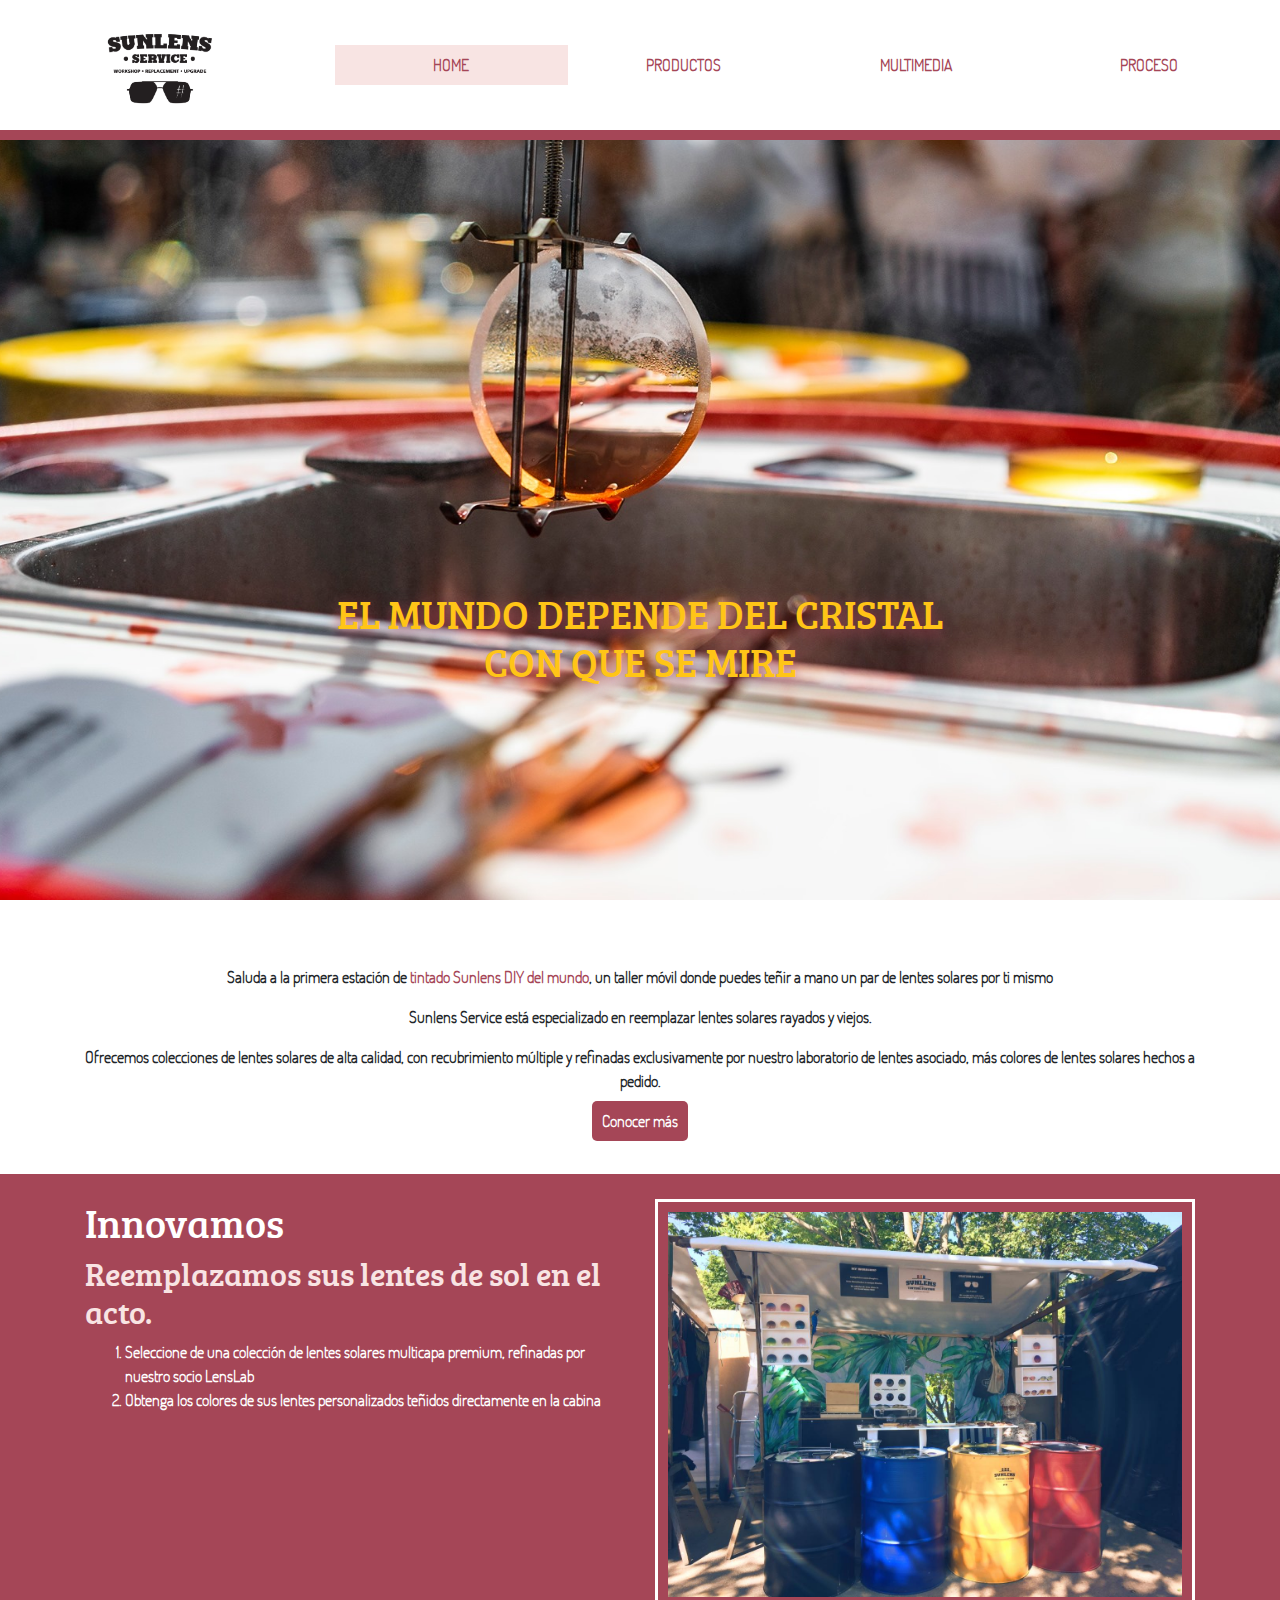
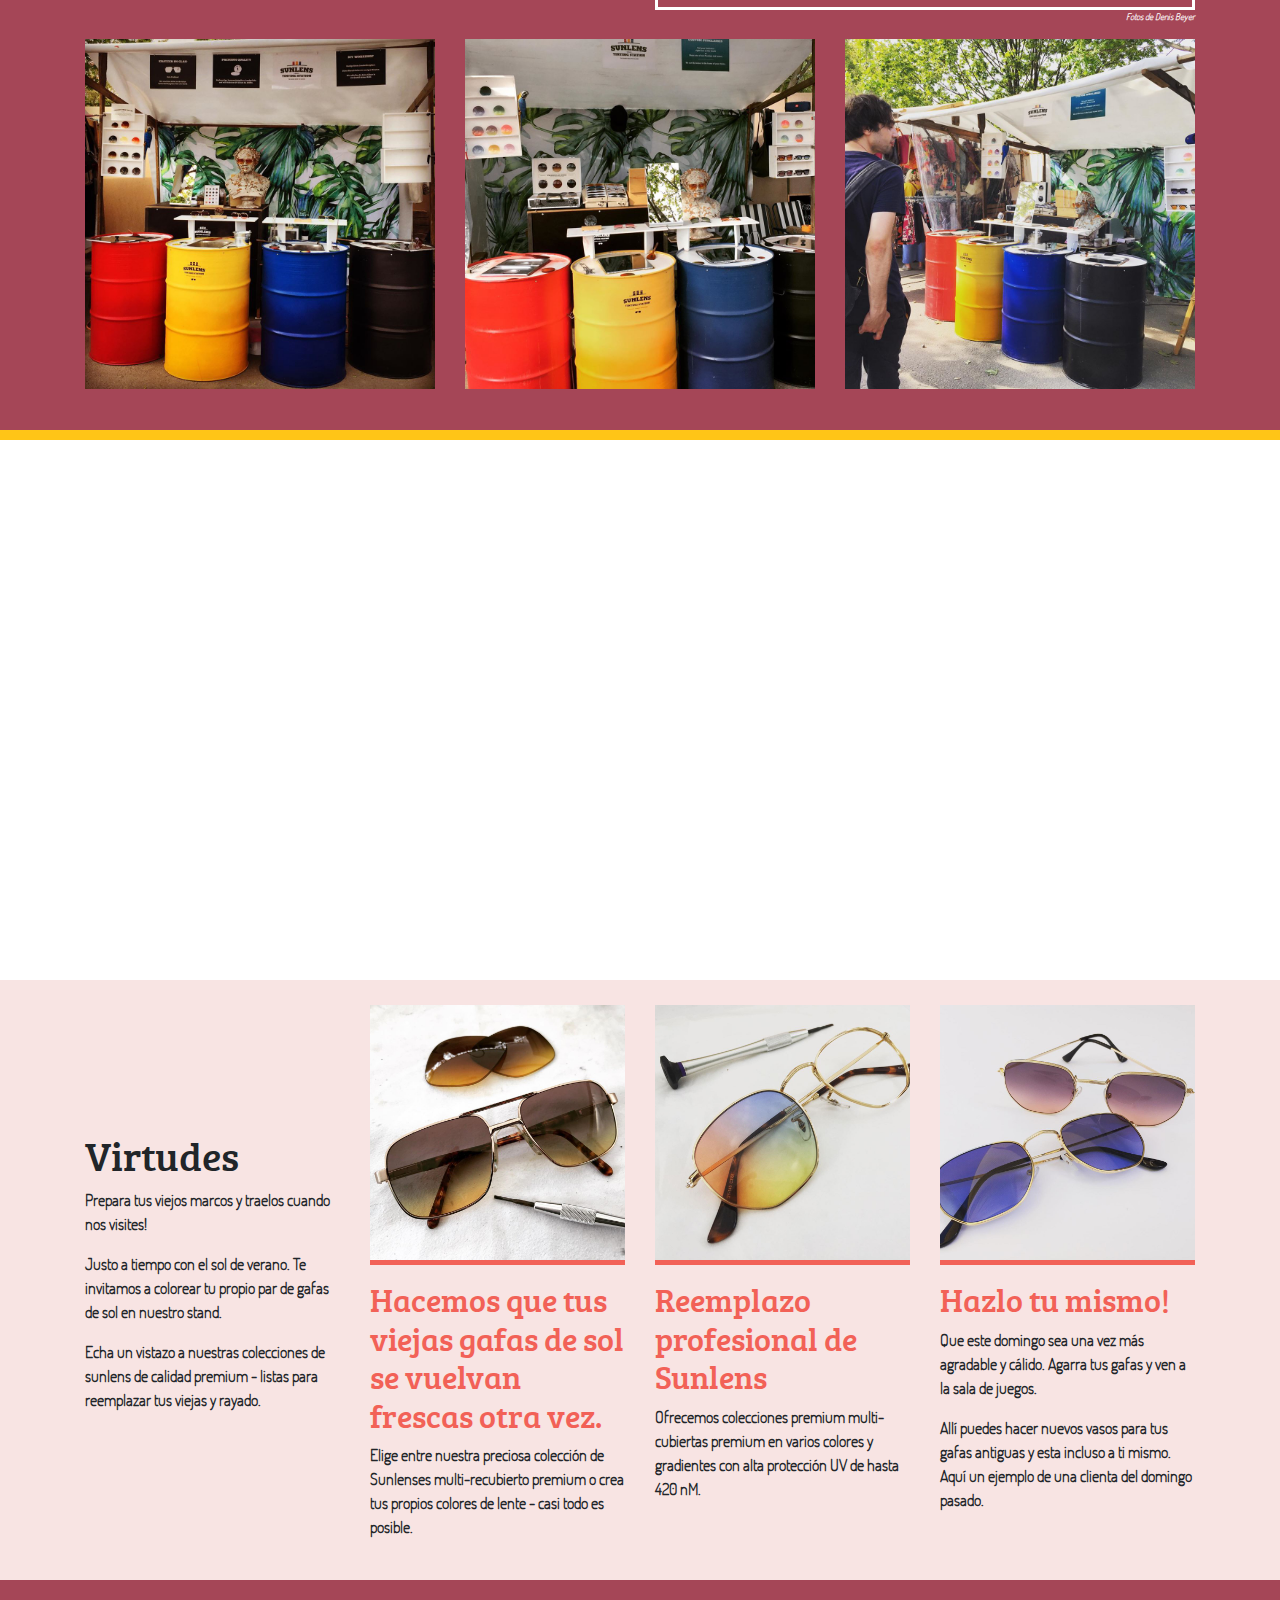
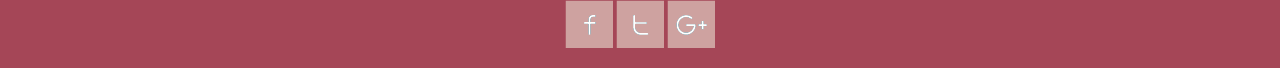
<file: index.html>
<!DOCTYPE html>

<html>
    <head>

        <link rel="icon" href="img/lentes.ico">

        <title>HOME / Sunlens Service</title>
        <!-- Required meta tags -->
        <meta charset="utf-8">

        <!--Primero el móvil, no tender a hacer zoom, sino levantar a escala natural siempre y cuando haya
        sido pensado como un sitio responsive, y anular el comportamiento de ajustar a los límites del dispositivo
        el contenido, cuando este sobresalga-->
        <meta name="viewport" content="width=device-width, initial-scale=1, shrink-to-fit=no">

        <!-- CSS -->
        <!--Bootstrap CSS-->
        <link href="css/bootstrap.css" rel="stylesheet" type="text/css"/>
        <!--fuentes-->
        <link href="font-face/stylesheet.css" rel="stylesheet" type="text/css"/>
        <!--CSS Propio-->
        <link href="css/estilos.css" rel="stylesheet" type="text/css"/>

        <!-- JavaScript -->
        <!-- jQuery, Popper.js + Bootstrap JS o Boostrap con Popper inc. -->
        <script src="js/jquery-3.3.1.min.js"></script>
        <!--<script src="js/popper.min.js"></script>-->
        <!--<script src="js/bootstrap.js"></script>-->
        <script src="js/bootstrap.bundle.js"></script>

       

    </head>
    <body> 

        <div class="container-fluid">
            <div class="row">
                <!--CABEZAL-->
                <header class="col-md-3 order-md-last order-lg-first">
                    <a href="index.html">
                        <img src="img/logo.png" alt="Logo Sunlens Service. Workshop, replacement, upgrade.">
                    </a>
                </header>
                <!--LOGO-->
                <nav class="col-md-9 order-md-first order-lg-last">
                    <ul class="nav nav-pills nav-justified">
                      <li class="nav-item">
                            <a class="nav-link active" href="index.html">HOME</a>
                        </li>
                        <li class="nav-item">
                            <a class="nav-link" href="producto.html">PRODUCTOS</a>
                        </li>
                        <li class="nav-item">
                            <a class="nav-link" href="#">MULTIMEDIA</a>
                        </li>

                        <li class="nav-item">
                            <a class="nav-link" href="#">PROCESO</a>
                        </li>
                    </ul>
                </nav>
            </div>
        </div>
        <!--FRANJA 1-->
        <div id="franja1_Inicio" class="container-fluid">
            <div class="row justify-content-center">
                <h1 class="col-6 mx-auto d-none d-md-block">
                    el mundo depende del cristal con que se mire
                </h1>
            </div>
        </div>
        <!--FRANJA 2-->
        <section class="container" id="franja2_Inicio">
            <p>
                Saluda a la primera estación de <span>tintado Sunlens DIY del mundo</span>,
                un taller móvil donde puedes teñir a mano un par de lentes solares
                por ti mismo
            </p>
            <p>
                Sunlens Service está especializado en reemplazar lentes solares rayados y viejos.
            </p>
            <p>
                Ofrecemos colecciones de lentes solares de alta calidad, con recubrimiento múltiple
                y refinadas exclusivamente por nuestro laboratorio de lentes asociado, más colores de
                lentes solares hechos a pedido.
            </p>
            <p><a href="#">Conocer más</a></p>
        </section>
        <!--FRANJA 3-->
        <section class="container-fluid" id="franja3_Inicio">
            <div class="container">
                <div class="row">
                    <div class="col-md-6">
                        <h1>
                            Innovamos
                        </h1>
                        <h2>
                            Reemplazamos sus lentes de sol en el acto.
                        </h2>
                        <ol>
                            <li>
                                Seleccione de una colección de lentes solares multicapa premium,
                                refinadas por nuestro socio LensLab
                            </li>
                            <li>
                                Obtenga los colores de sus lentes personalizados teñidos directamente en la cabina
                            </li>
                        </ol>
                    </div>
                    <figure class="col-md-6">
                        <img src="img/02.jpg" alt="Cabina en un feria" class="img-fluid">
                        <figcaption>Fotos de Denis Beyer</figcaption>
                    </figure>
                    <figure class="col-sm-4 d-none d-sm-block">
                        <img src="img/03.jpg" alt="Cabina en un feria" class="img-fluid">
                    </figure>
                    <figure class="col-sm-4 d-none d-sm-block">
                        <img src="img/04.jpg" alt="Cabina en un feria" class="img-fluid">
                    </figure>
                    <figure class="col-sm-4 d-none d-sm-block">
                        <img src="img/05.jpg" alt="Cabina en un feria" class="img-fluid">
                    </figure>
                </div>
            </div>
        </section>
        <!--FRANJA 4-->
        <div id="franja4_Inicio">
        </div>
        <!--FRANJA 5-->
        <section id="franja5_Inicio">
            <div class="container">
                <div class="row">
                    <div class="col-lg-3 align-self-center">
                        <h1>Virtudes</h1>     
                        <p class="d-none d-lg-block">
                            Prepara tus viejos marcos y traelos cuando nos visites!
                        </p>
                        <p>
                            Justo a tiempo con el sol de verano. Te invitamos a colorear tu propio par
                            de gafas de sol en nuestro stand.
                        </p>
                        <p>
                            Echa un vistazo a nuestras colecciones de sunlens de calidad premium - listas para reemplazar tus viejas y rayado. 
                        </p>
                    </div>
                    <article class="col-md-4 col-lg-3">
                        <figure>
                            <img src="img/07.jpg" alt="modelo de vidrios marrón a amarillo" class="img-fluid">
                        </figure>
                        <h2>
                            Hacemos que tus viejas gafas de sol se vuelvan frescas otra vez.
                        </h2>
                        <p class="d-none d-md-block">
                            Elige entre nuestra preciosa colección de Sunlenses multi-recubierto premium o
                            crea tus propios colores de lente - casi todo es posible.
                        </p>
                    </article>
                    <article class="col-md-4 col-lg-3">
                        <figure>
                            <img src="img/08.jpg" alt="modelo de vidrios atardecer" class="img-fluid">
                        </figure>
                        <h2>
                            Reemplazo profesional de Sunlens
                        </h2>
                        <p class="d-none d-md-block">
                            Ofrecemos colecciones premium multi-cubiertas premium en varios colores
                            y gradientes con alta protección UV de hasta 420 nM.
                        </p>
                    </article>
                    <article class="d-none d-md-block col-md-4 col-lg-3">
                        <figure>
                            <img src="img/09.jpg" alt="modelo de vidrios violetas" class="img-fluid">
                        </figure>
                        <h2>
                            Hazlo tu mismo!
                        </h2>
                        <p class="d-none d-md-block">
                            Que este domingo sea una vez más agradable y cálido.
                            Agarra tus gafas y ven a la sala de juegos.
                        </p>
                        <p class="d-none d-md-block">
                            Allí puedes hacer nuevos vasos para tus gafas antiguas y esta incluso a ti mismo.
                            Aquí un ejemplo de una clienta del domingo pasado.
                        </p>
                    </article>
                </div>
            </div>
        </section>
        <footer>
            <a href="http://facebook.com"><img src="img/fb.png" alt="Ícono Facebook"/></a>
            <a href="http://twitter.com"><img src="img/tw.png" alt="Ícono Twitter"/></a>
            <a href="https://mail.google.com/mail/u/0/?tab=rm&ogbl#inbox"><img src="img/google.png" alt="Ícono Google+"/></a>
        </footer>
    </body>
</html>
</file>
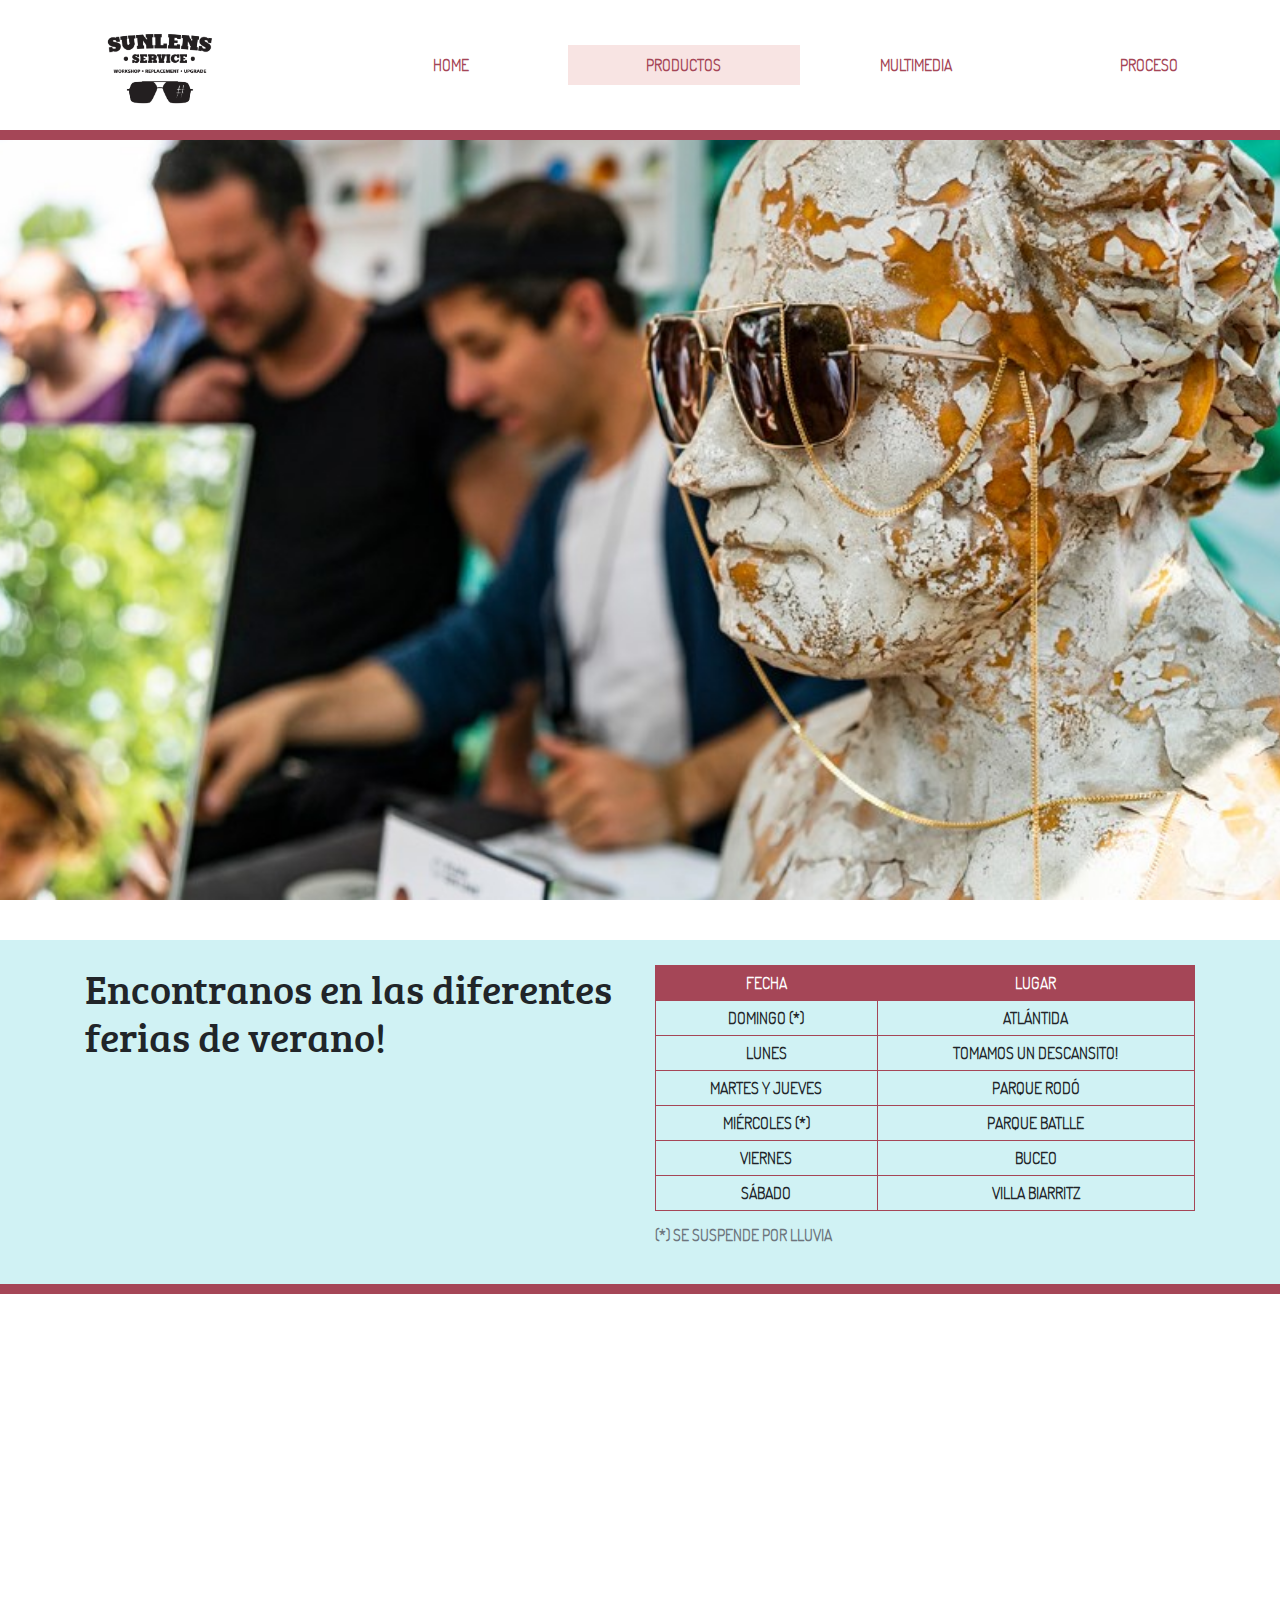
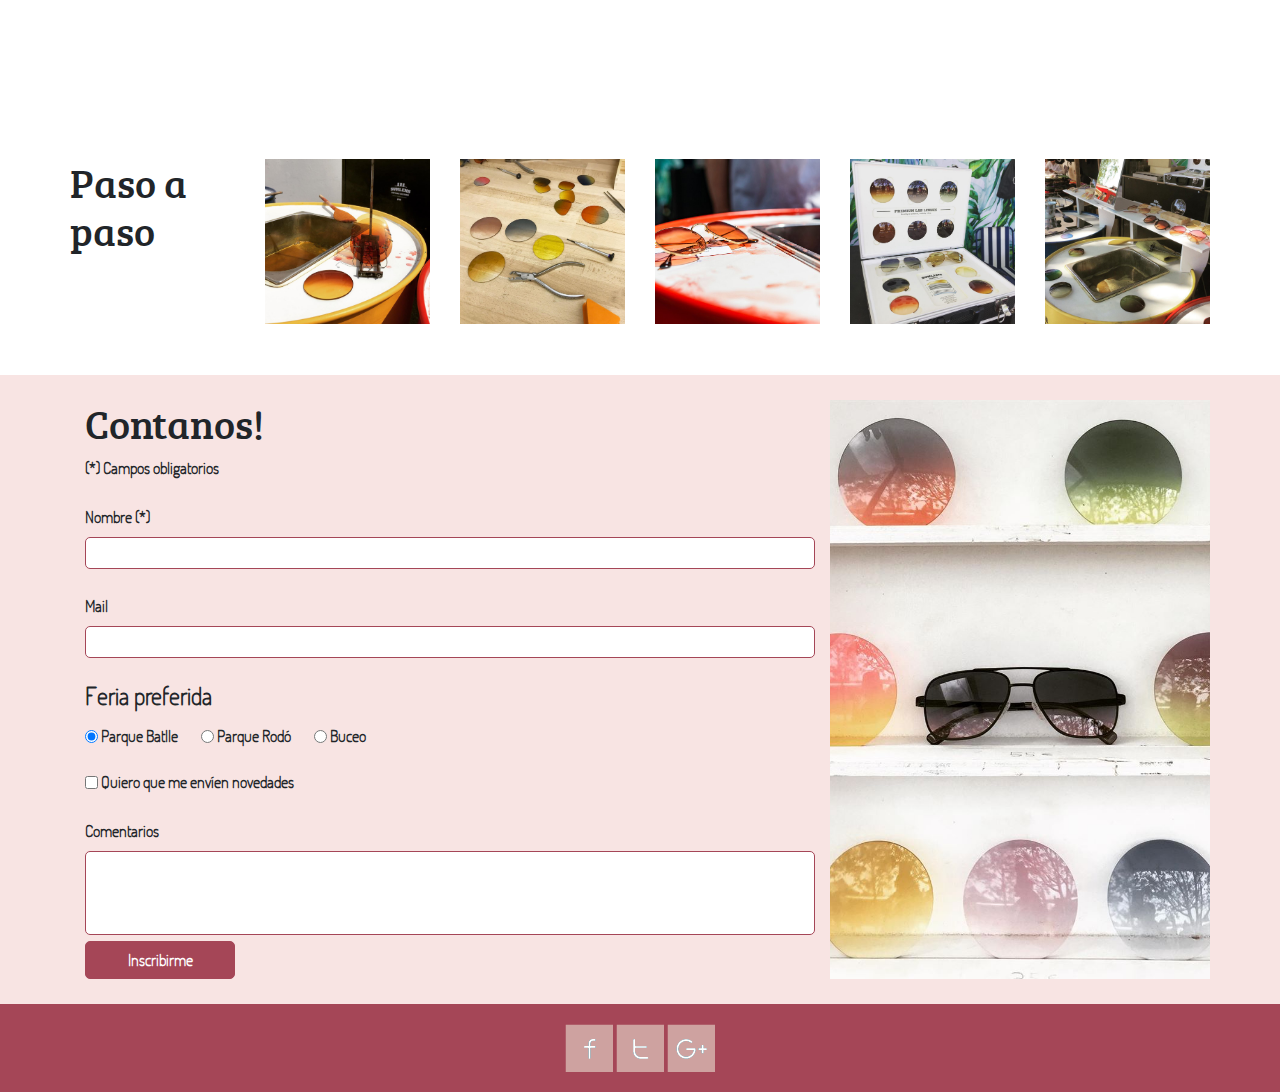
<file: producto.html>
<!DOCTYPE html>

<html>
    <head>

        <link rel="icon" href="img/lentes.ico">

        <title>HOME / Sunlens Service</title>
        <!-- Required meta tags -->
        <meta charset="utf-8">

    
        <meta name="viewport" content="width=device-width, initial-scale=1, shrink-to-fit=no">

        <!-- CSS -->
        <!--Bootstrap CSS-->
        <link href="css/bootstrap.css" rel="stylesheet" type="text/css"/>
        <!--fuentes-->
        <link href="font-face/stylesheet.css" rel="stylesheet" type="text/css"/>
        <!--CSS Propio-->
        <link href="css/estilos.css" rel="stylesheet" type="text/css"/>

        <!-- JavaScript -->
        <!-- jQuery, Popper.js + Bootstrap JS o Boostrap con Popper inc. -->
        <script src="js/jquery-3.3.1.min.js"></script>
        <!--<script src="js/popper.min.js"></script>-->
        <!--<script src="js/bootstrap.js"></script>-->
        <script src="js/bootstrap.bundle.js"></script>
    </head>
    <body> 

        <div class="container-fluid">
            <div class="row">
                <!--CABEZAL-->
                <header class="col-md-3 order-md-last order-lg-first">
                    <a href="index.html">
                        <img src="img/logo.png" alt="Logo Sunlens Service. Workshop, replacement, upgrade.">
                    </a>
                </header>
                <!--LOGO-->
                <nav class="col-md-9 order-md-first order-lg-last">
                    <ul class="nav nav-pills nav-justified">
                        <li class="nav-item">
                            <a class="nav-link" href="index.html">HOME</a>
                        </li>
                        <li class="nav-item">
                            <a class="nav-link active" href="producto.html">PRODUCTOS</a>
                        </li>
                        <li class="nav-item">
                            <a class="nav-link" href="#">MULTIMEDIA</a>
                        </li>

                        <li class="nav-item">
                            <a class="nav-link" href="#">PROCESO</a>
                        </li>
                    </ul>
                </nav>
            </div>
        </div>
        <!--FRANJA 1-->
        <div id="franja1_Producto" class="container-fluid">
        </div>
        <!--FRANJA 2-->
        <section class="container-fluid" id="franja2_Producto">
            <div class="container">
                <div class="row">
                    <div class="col-md-6">
                        <h1>

                            Encontranos en las diferentes ferias de verano!
                        </h1>
                    </div>
                    <div class="col-md-6">
                        <table>
                            <caption>
                                (*) Se suspende por lluvia
                            </caption>
                            <tr>
                                <th>
                                    fecha
                                </th>
                                <th>
                                    lugar
                                </th>
                            </tr>
                            <tr>
                                <td>
                                    domingo (*)
                                </td>
                                <td>
                                    atlántida
                                </td>
                            </tr>
                            <tr>
                                <td>
                                    lunes
                                </td>
                                <td>
                                    tomamos un descansito!
                                </td>
                            </tr>
                            <tr>
                                <td>
                                    martes y jueves
                                </td>
                                <td>
                                    parque rodó
                                </td>
                            </tr>
                            <tr>
                                <td>
                                    miércoles (*)
                                </td>
                                <td>
                                    parque batlle
                                </td>
                            </tr>
                            <tr>
                                <td>
                                    viernes
                                </td>
                                <td>
                                    buceo
                                </td>
                            </tr> 
                            <tr>
                                <td>
                                    sábado
                                </td>
                                <td>
                                    villa biarritz
                                </td>
                            </tr>
                        </table>
                    </div>
                </div>
            </div>
        </section>
        <!--FRANJA 3-->
        <div id="franja3_Producto">
        </div>
        <!--FRANJA 4-->
        <div id="franja4_Producto" class="container d-none d-lg-block">
            <div class="row justify-content-between">
                <h1 class="col-lg-12 col-xl-2">
                    Paso a paso
                </h1>
                <figure class="col-lg-2">
                    <img src="img/12.jpg" alt="Cabina en un feria" class="img-fluid">
                </figure>
                <figure class="col-lg-2">
                    <img src="img/13.jpg" alt="Cabina en un feria" class="img-fluid">
                </figure>
                <figure class="col-lg-2">
                    <img src="img/14.jpg" alt="Cabina en un feria" class="img-fluid">
                </figure>
                <figure class="col-lg-2">
                    <img src="img/15.jpg" alt="Cabina en un feria" class="img-fluid">
                </figure class="col-lg-2">
                <figure class="col-lg-2">
                    <img src="img/16.jpg" alt="Cabina en un feria" class="img-fluid">
                </figure>
            </div>
        </div>
        <!--FRANJA 5-->
        <section id="franja5_Inicio">
            <div class="container">
                <div class="row">
                    <form action="" method="post" class="col-md-8">
                        <h1>
                            Contanos!
                        </h1>
                        <p>
                            (*)  Campos obligatorios
                        </p>
                        <label for="nombre">Nombre (*)</label>
                        <input type="text" id="nombre" name="nombre" required>
                        <label for="mailcito">Mail</label>
                        <input type="email" id="mailcito" name="mailcito">
                        <fieldset>
                            <legend>Feria preferida</legend>
                            <input type="radio" id="op1" name="obli" checked="checked" value="1">
                            <label for="op1" class="especial">Parque Batlle</label>
                            <input type="radio" id="op2" name="obli" value="B">
                            <label for="op2" class="especial">Parque Rodó</label>
                            <input type="radio" id="op3" name="obli" value="hola">
                            <label for="op3" class="especial">Buceo</label>
                        </fieldset>
                        <input type="checkbox"  id="acepto" name="acepto">
                        <label for="acepto" class="especial">Quiero que me envíen novedades</label>
                        <label for="comentarios"> Comentarios </label>
                        <textarea id="comentarios" name="comentarios"  rows="3"></textarea>
                        <input type="submit"  value="Inscribirme">
                    </form>
                    <div class="col-md-4 adorno d-none d-md-block">
                    </div>
                </div>
            </div>
        </section>
        <footer>
            <a href="http://facebook.com"><img src="img/fb.png" alt="Ícono Facebook"/></a>
            <a href="http://twitter.com"><img src="img/tw.png" alt="Ícono Twitter"/></a>
            <a href="https://mail.google.com/mail/u/0/?tab=rm&ogbl#inbox"><img src="img/google.png" alt="Ícono Google+"/></a>
        </footer>
    </body>
</html>
</file>
<file: font-face/stylesheet.css>
/*! Generated by Font Squirrel (https://www.fontsquirrel.com) on December 2, 2019 */



@font-face {
    font-family: 'dosisextralight';
    src: url('dosis-variablefont_wght-webfont.woff2') format('woff2'),
        url('dosis-variablefont_wght-webfont.woff') format('woff');
    font-weight: normal;
    font-style: normal;

}

@font-face {
    font-family: 'bree_serifregular';
    src: url('breeserif-regular-webfont.woff2') format('woff2'),
        url('breeserif-regular-webfont.woff') format('woff');
    font-weight: normal;
    font-style: normal;

}
</file>
<file: css/estilos.css>
*{
    font-family: "dosisextralight", sans-serif;
    font-weight: bold;
}
h1, h2,h3{
    font-family: "bree_serifregular", serif;
}
header{
    text-align: center;
    background-color: rgb(255,255,255);
}
header img{
    height: 120px;
}
nav{
    padding: 45px 0;
}
.nav-pills .nav-link.active, .nav-pills .show > .nav-link{
    color: #A54657;
    background-color: #F8E4E3;
    border-radius: 0;
}
a{
    color: #A54657;
}
a:hover{
    color: #F26157;
}
p a{
    background-color: #A54657;
    padding: 10px;
    color: white;
    border-radius: 5px;
}
p a:hover{
    color:#A54657;
    background-color: #F8E4E3;
}

#franja1_Inicio{
    background: url(../img/01.jpg) no-repeat center center;
    background-size: cover;
    background-attachment: fixed;
    height: 90vh;
    border-top: 10px solid #A54657;
}
@media screen and (max-width:767px){
    nav{
        padding: 20px;
    }
    #franja1_Inicio,     #franja1_Producto{
        height:50vh;
    }
}
#franja1_Inicio h1{
    text-shadow: 0 5px 15px #A54657;
    margin-top: 450px;
    text-align: center;
    color: #FFC517;
    border-radius: 5px;
    text-transform: uppercase;
}
#franja2_Inicio{
    padding: 25px 0;
    text-align: center;
}
p span{
    color: #A54657;
}
#franja3_Inicio{
    background-color: #A54657;   
    padding: 25px 0;
    color:white;
}
#franja3_Inicio h2{
    color:#F8E4E3;
}
#franja3_Inicio figure:first-of-type img{
    padding: 10px;    
    border: 3px solid white;
}
figcaption{
    font-style: italic;
    font-size: 9px;
    text-align: right;
}
#franja4_Inicio{
    background: url(../img/06.jpg) no-repeat center center;
    background-size: cover;
    background-attachment: fixed;
    height: 60vh;
    border-top: 10px solid #FFC517;
}

#franja5_Inicio{
    background-color: #F8E4E3;
    padding: 25px 0;
    border-top: 10px solid white;
}
#franja5_Inicio h2{
    color:#F26157;
}
#franja5_Inicio figure{
    border-bottom: 5px solid #F26157;
}
footer{
    background-color: #A54657;
    color: white;
    padding: 20px 0;
    text-align: center;
}

footer img{
    vertical-align: middle;
}

#franja1_Producto{
    background: url(../img/10.jpg) no-repeat center center;
    background-size: cover;
    background-attachment: fixed;
    height: 90vh;
    border-top: 10px solid #A54657;
}
#franja2_Producto{
    padding: 25px 0;
    background-color: #D0F2F4;
}
#franja3_Producto{
    background: url(../img/11.jpg) no-repeat right;
    background-size: cover;
    background-attachment: fixed;
    height: 50vh;
    border-top: 10px solid #A54657;
}
#franja4_Producto{    
    padding: 25px 0;
}
table{
    text-transform: uppercase;
    border-collapse: collapse;
    width: 100%;
    text-align: center;
}

table, td, th{
    border: 1px solid #A54657;
}
th{
    font-weight: bold;
    background-color: #A54657;
    color:white;
}

td, th{
    padding: 5px;
}


form{
    width: 70%;
}

label, input{
    display: block;
    width: 100%;
}

label{
    margin-top: 25px;
}

input{
    line-height: 16px;
    border: 1px solid #A54657;
    border-radius: 5px;
    padding: 5px;
    box-sizing: border-box;
}

input:focus, textarea:focus{
    outline: 0;
    border: 0;
    border-radius: 0;
}

fieldset{
    border: 0;
    margin: 20px 0;
}

input[type=radio],
input[type=checkbox]{
    display: inline;
    width: auto;
    vertical-align: middle;
}

label.especial{
    display: inline;
    width: auto;
    vertical-align: middle;
    margin-right:20px;
}

textarea{
    width: 100%;
    border: 1px solid #A54657;
    border-radius: 5px;
    padding: 5px;
    box-sizing: border-box;
    resize: none;  
}

input[type=submit]{
    text-decoration: none;
    width: 150px;
    background-color: #A54657;
    padding: 10px;
    color: white;
    border-radius: 5px;
}

input[type=submit]:hover{
    color:#A54657;
    background-color: #F8E4E3;
}

.adorno{
    background: url(../img/17.jpg) no-repeat center;
    background-size: cover;
}
</file>
